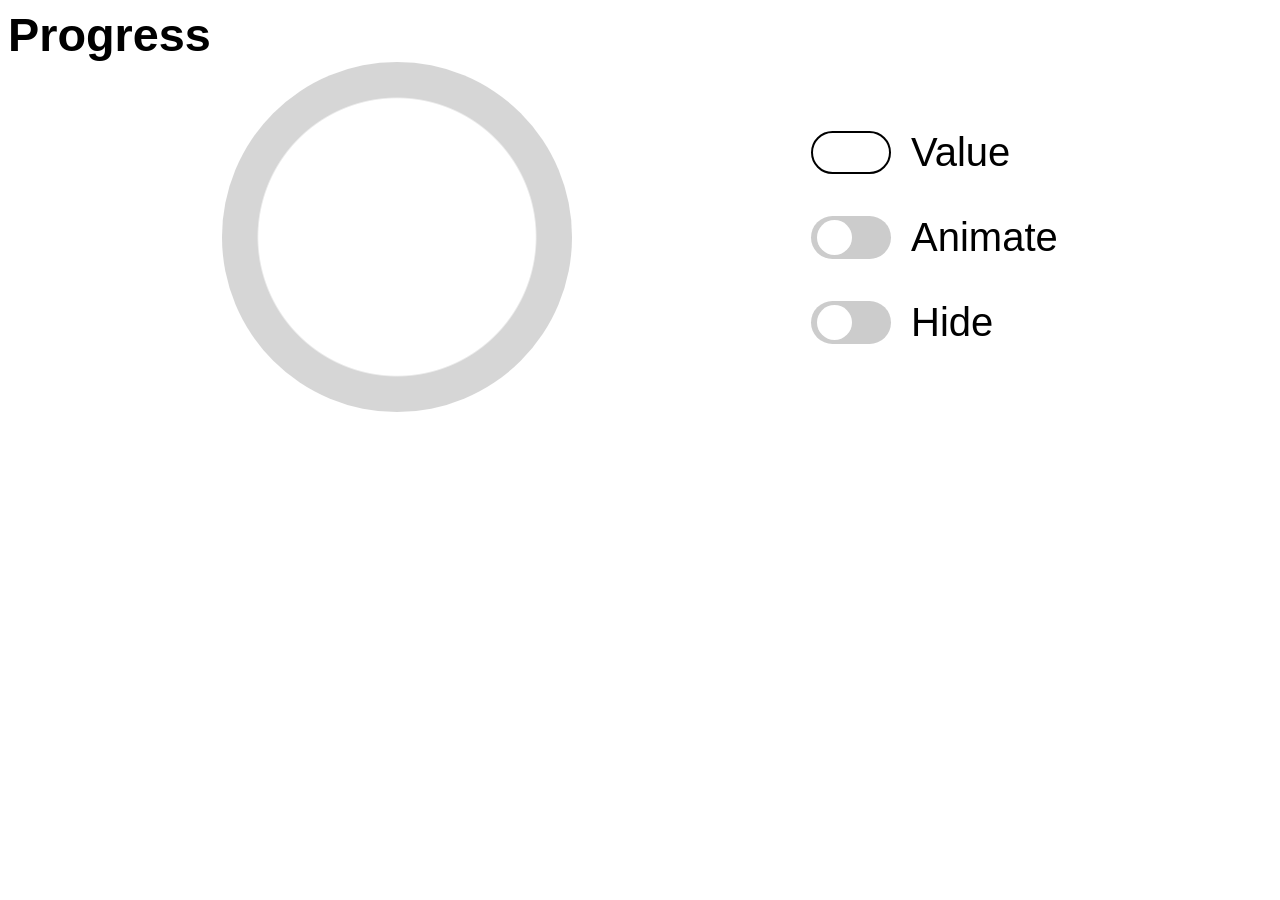
<file: progress.html>
<!DOCTYPE html>
<html lang="en">

<head>
    <meta charset="UTF-8">
    <meta name="viewport" content="width=device-width, initial-scale=1.0">
    <title>Progress</title>
    <link rel="stylesheet" href="progress-style.css">
</head>
<script src="progress.js"></script>
<body>
    <div class="progress-block">
        <h3>Progress</h3>
        <div class="progress-main">
            <div class="progress-bar">
                <progress value="100" min="0" max="100"></progress>
            </div>
            <div class="progress-conditions">
                <div class="progress-conditions-block">
                    <input id="progress-value" type="text" inputmode="numeric" min="0" max="100">
                    <label for="progress-value">Value</label>
                </div>
                <div class="progress-conditions-block">
                    <label class="switch">
                        <input type="checkbox" id="progress-animate">
                        <span class="slider"></span>
                    </label>
                    <label for="progress-animate">Animate</label>
                </div>
                <div class="progress-conditions-block">
                    <label class="switch">
                        <input type="checkbox" id="progress-hide">
                        <span class="slider"></span>
                    </label>
                    <label for="progress-hide">Hide</label>
                </div>
            </div>
        </div>
    </div>
</body>
</html>
</file>
<file: progress-style.css>
.progress-block,
.progress-block * {
    margin: 0;
    padding: 0;
    box-sizing: border-box;
}

.progress-block {
    font-family: 'Segoe UI', Tahoma, Geneva, Verdana, sans-serif;
    font-size: 2.5em;
    font-weight: 500;
    --pg-bar: 0%;
    --button-height: 43px;
    --button-width: 80px;
    --button-border: 44px;
}

@property --pg-bar {
    syntax: '<percentage>';
    inherits: true;
    initial-value: 0%;
}

.progress-main {
    display: flex;
    justify-content: space-around;
    align-items: center;
    margin: 3% auto;
    width: 85%;
}

@media (orientation: portrait) {
    .progress-main {
        flex-direction: column;
        gap: 70px;
        margin-top: 10%;
    }
}

@media (orientation: landscape) {
    .progress-main {
        flex-direction: row;
        gap: 0;
        margin-top: 0;
    }
}

.progress-bar {
    height: 350px;
    width: 350px;
    background: radial-gradient(closest-side, white 79%, transparent 80%),
        conic-gradient(#005CFE var(--pg-bar), rgb(214, 214, 214) 0);
    transition: 800ms ease;
    transition-property: --pg-bar, opacity;
    border-radius: 50%;
}

.progress-bar>progress {
    visibility: hidden;
    height: 0;
    width: 0;
}

.progress-bar.animated {
    animation: rotate 3s linear infinite; 
}

.progress-bar.hidden {
    opacity: 0;
    pointer-events: none;
}

.progress-conditions {
    display: grid;
    gap: 40px;
}

.progress-conditions-block {
    display: flex;
    align-items: center;
    gap: 20px;
}

#progress-value {
    border-radius: var(--button-border);
    width: var(--button-width);
    height: var(--button-height);
    text-align: center;
    font-size: 0.7em;
    font-weight: bold;
    border: 2px black solid;
}

.switch {
    position: relative;
    display: inline-block;
    width: var(--button-width);
    height: var(--button-height);
}

.switch input {
    opacity: 0;
    width: 0;
    height: 0;
}

.slider {
    position: absolute;
    cursor: pointer;
    top: 0;
    right: 0;
    bottom: 0;
    left: 0;
    background-color: #ccc;
    transition: 0.6s;
    border-radius: var(--button-border);
}

.slider:before {
    position: absolute;
    content: "";
    height: calc(var(--button-height) - 8px);
    width: calc(var(--button-height) - 8px);
    left: 6px;
    bottom: 4px;
    background-color: white;
    border-radius: var(--button-border);
    transition: 0.6s;
}

input:checked+.slider {
    background-color: #005CFE;
}

input:focus+.slider {
    box-shadow: 0 0 1px #005CFE;
}

input:checked+.slider:before {
    transform: translateX(calc(var(--button-height) - 10px));
}

@keyframes rotate {
  0%  { transform: rotate(0deg); }
  35% { transform: rotate(360deg); }
  100%{ transform: rotate(360deg); }
}
@media screen and (max-width: 380px) {
    .progress-block {
        font-size: 1.35em;
        --button-height: 30px;
        --button-width: 50px;
        --button-border: 44px;
    }

    .progress-bar {
        height: 150px;
        width: 150px;
    }

    input:checked+.slider:before {
        transform: translateX(calc(var(--button-height) - 14px));
    }
}

@media screen and (min-width: 381px) and (max-width: 580px) {
  .progress-block {
    font-size: 1.4em;
    --button-height: 35px;
    --button-width: 60px;
  }

  .progress-bar {
    height: 180px;
    width: 180px;
  }

  input:checked + .slider:before {
    transform: translateX(calc(var(--button-height) - 13px));
  }
}

@media screen and (min-width: 581px) and (max-width: 770px) {
  .progress-block {
    font-size: 1.68em;
    --button-height: 35px;
    --button-width: 70px;
  }

  .progress-bar {
    height: 240px;
    width: 240px;
  }

  input:checked + .slider:before {
    transform: translateX(calc(var(--button-height) - 15px));
  }
}

@media screen and (min-width: 771px) and (max-width: 850px) {
  .progress-block {
    font-size: 1.9em;
    --button-height: 35px;
    --button-width: 70px;
  }

  .progress-bar {
    height: 280px;
    width: 280px;
  }

  input:checked + .slider:before {
    transform: translateX(calc(var(--button-height) - 15px));
  }
}
</file>
